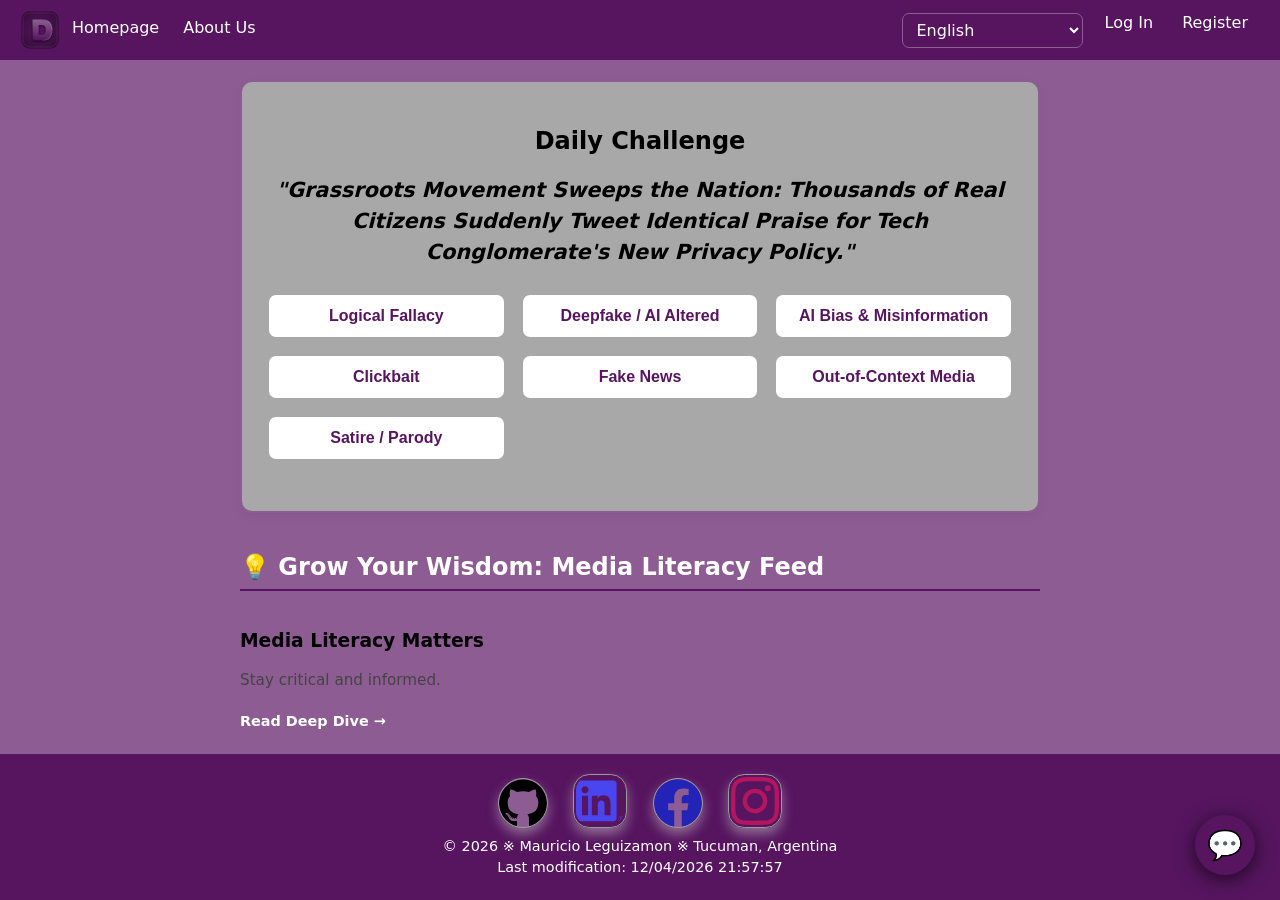
<file: index.html>
<!DOCTYPE html>
<html lang="en">
<head>
    <meta charset="UTF-8">
    <meta name="viewport" content="width=device-width, initial-scale=1.0">
    <meta name="author" content="Mauricio Leguizamon">
    <meta name="description" content="A website to grow your wisdom! Learn how to discern between good and bad content from any type of content. From Instagram post to CNN news!">
    <link rel="icon" href="images/debunked.svg">
    <title>Debunked - Homepage</title>
    <link rel="stylesheet" href="css/styles.css">
    <script src="js/main.mjs" type="module"></script>
</head>
<body>
    <header>
        <nav class="navBar">
            <section class="siteLinks">
                <img src="images/debunked.svg" alt="Debunked icon" width=" 40px" height="40px">
                <a href="https://mauricioleg.github.io/Final--Project/" data-i18n="nav_homepage">Homepage</a>
                <a href="https://mauricioleg.github.io/Final--Project/about-us.html" data-i18n="nav_about">About Us</a>
            </section>
            <section class="log-lang">
                <select id="language-selector">
                    🌐
                    <option value="en">English</option>
                    <option value="es-419">Español (Latam)</option>
                    <option value="es-ES">Español (España)</option>
                    <option value="pt-BR">Português</option>
                    <option value="ja">日本語</option>
                    <option value="ko">한국어</option>
                </select>
                <div id="auth-nav-container">
                    <a href="#" id="nav-login" data-i18n="nav_login">Log In</a>
                    <a href="#" id="nav-register" data-i18n="nav_register">Register</a>
                </div>
            </section>
        </nav>
    </header>

    <main>
        <div class="games">

        </div>

        <div class="news">

        </div>

    </main>
    
    <footer>
        <div class="container">
            <a href="https://github.com/MauricioLeg" target="_blank"><img src="images/github.svg" alt="Link to personal GitHub page" class="round"></a>
            <a href="https://www.linkedin.com/in/mauricio-leguizamon-2504292a5/" target="_blank"><img src="images/linkedin.svg" alt="Link to personal LinkedIn page" class="square"></a>
            <a href="https://www.facebook.com/mauricio.leguizamon.731" target="_blank"><img src="images/facebook.svg" alt="Link to personal Facebook page" class="round"></a>
            <a href="https://www.instagram.com/leguizamon2337/" target="_blank"><img src="images/instagram.svg" alt="Link to personal Instagram page" class="square"></a>
        </div>
        <div class="info">
            <p>© <span id="currentyear"></span> ※ Mauricio Leguizamon ※ Tucuman, Argentina</p>
            <p id="lastModified"></p>
        </div>
    </footer>
    <button id="contact-btn" title="Contact Us">💬</button>

    <div id="contact-modal" class="modal-overlay hidden">
        <div class="modal-card">
            <button id="close-btn" class="close-btn">&times;</button>
            <h2 data-i18n="contact-title">Get in Touch</h2>
            <form id="contact-form" novalidate>
                <div class="form-group">
                    <label for="email" data-i18n="contact-label-email">Email</label>
                    <input type="email" id="email" required placeholder="your.email@example.com">
                </div>
                <div class="form-group">
                    <label for="message-type" data-i18n="contact-label-purpose">Purpose</label>
                    <select id="message-type">
                        <option value="feedback" data-i18n="contact-feedback">General Feedback</option>
                        <option value="bug" data-i18n="contact-bug">Report a Bug</option>
                        <option value="suggestion" data-i18n="contact-suggestion">Suggest a Headline</option>
                    </select>
                </div>
                <div class="form-group">
                    <label for="message" data-i18n="contact-message">Message</label>
                    <textarea id="message" rows="4" required placeholder="Write your message here"></textarea>
                </div>
                    <button type="submit" class="submit-btn" data-i18n="contact-btn-submit">Send Message</button>
            </form>
            <div id="form-feedback" class="hidden"></div>
        </div>
    </div>
    <div id="auth-modal" class="modal-overlay hidden">
        <div class="modal-card">
            <button id="auth-close-btn" class="close-btn">&times;</button>
            <h2 id="auth-title">Register</h2>

            <form id="auth-form" novalidate>
                <div class="form-group">
                    <label for="auth-username">Username</label>
                    <input type="text" id="auth-username" required placeholder="Choose a username" autocomplete="username">
                </div>
                
                <div class="form-group" id="auth-age-group">
                    <label for="auth-age">Age</label>
                    <input type="number" id="auth-age" required placeholder="Your age" min="13">
                </div>

                <div class="form-group">
                    <label for="auth-password">Password</label>
                    <input type="password" id="auth-password" required placeholder="Enter password" autocomplete="current-password">
                </div>

                <button type="submit" class="submit-btn" id="auth-submit-btn">Create Account</button>
            </form>
            
            <p class="auth-toggle-container">
                <a href="#" id="auth-toggle-link">Already have an account? Log in here</a>
            </p>

            <div id="auth-feedback" class="auth-feedback hidden"></div>
        </div>
    </div>
</body>
</html>
</file>
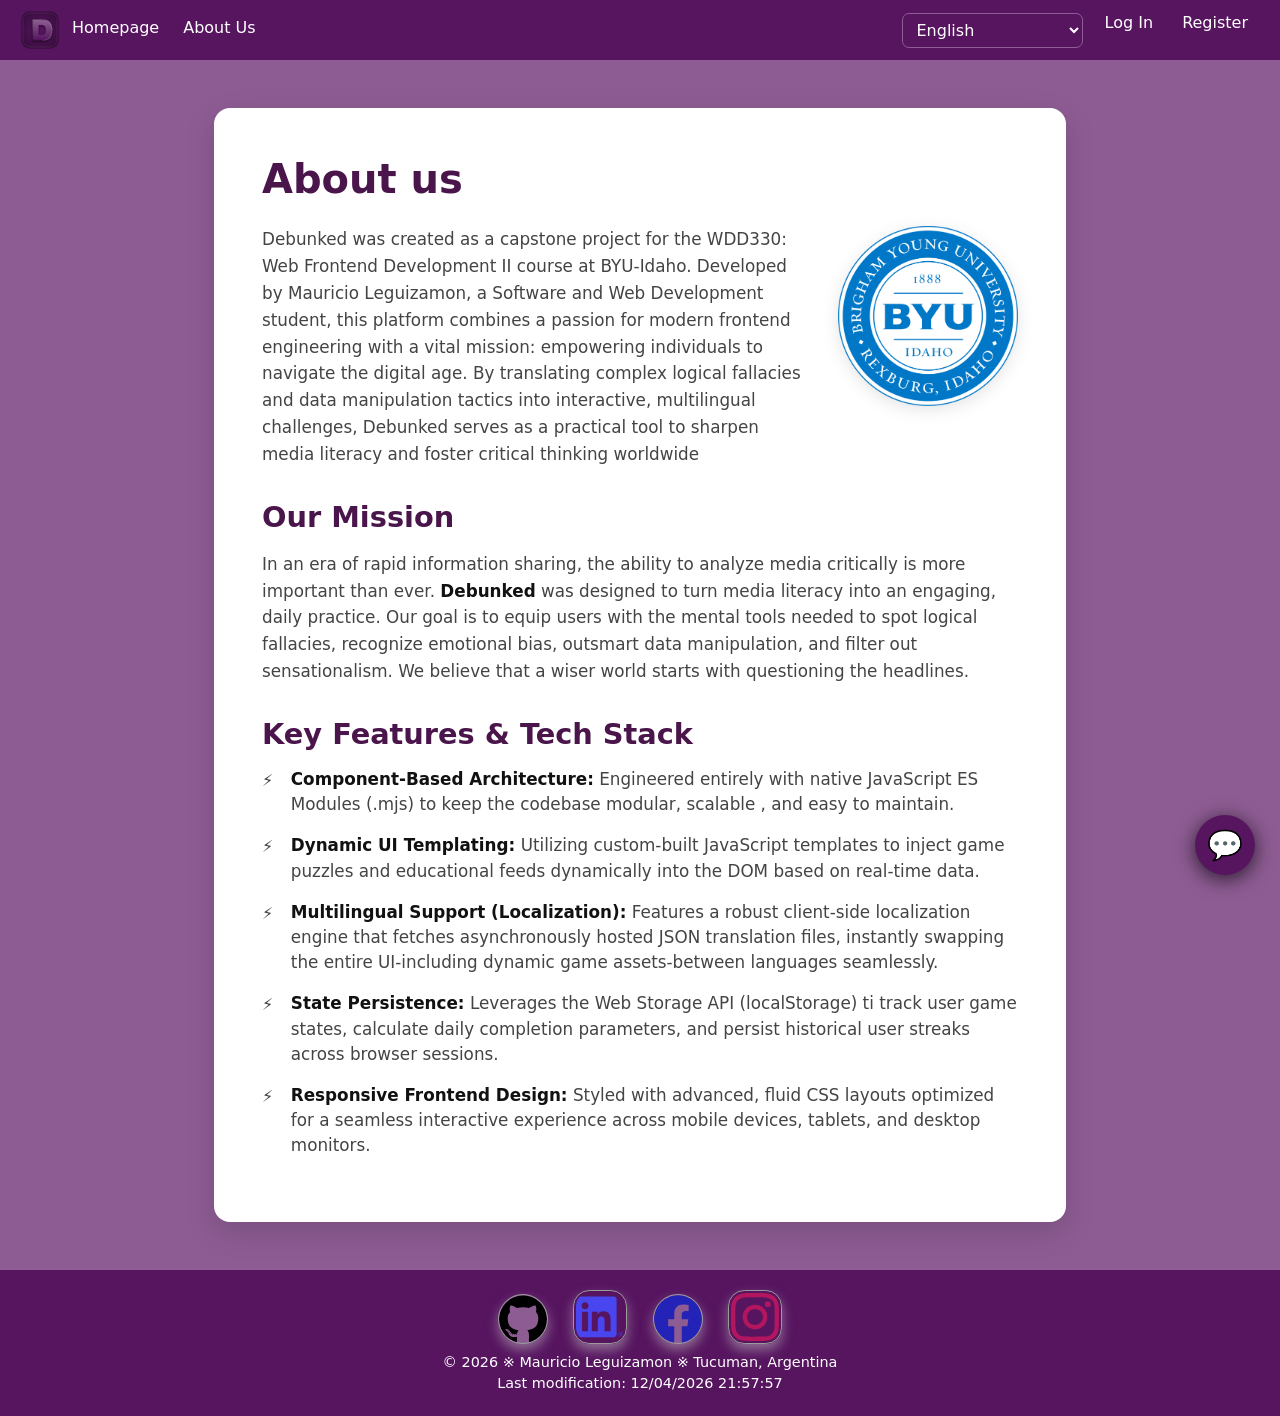
<file: about-us.html>
<!DOCTYPE html>
<html lang="en">
<head>
    <meta charset="UTF-8">
    <meta name="viewport" content="width=device-width, initial-scale=1.0">
    <meta name="author" content="Mauricio Leguizamon">
    <meta name="description" content="A website to grow your wisdom! Learn how to discern between good and bad content from any type of content. From Instagram post to CNN news!">
    <link rel="icon" href="images/debunked.svg">
    <title>Debunked - About us</title>
    <link rel="stylesheet" href="css/styles.css">
    <script src="js/main.mjs" type="module"></script>
</head>
<body>
    <header>
        <nav class="navBar">
            <section class="siteLinks">
                <img src="images/debunked.svg" alt="Debunked icon" width=" 40px" height="40px">
                <a href="https://mauricioleg.github.io/Final--Project/" data-i18n="nav_homepage">Homepage</a>
                <a href="https://mauricioleg.github.io/Final--Project/about-us.html" data-i18n="nav_about">About Us</a>
            </section>
            <section class="log-lang">
                <select id="language-selector">
                    🌐
                    <option value="en">English</option>
                    <option value="es-419">Español (Latam)</option>
                    <option value="es-ES">Español (España)</option>
                    <option value="pt-BR">Português</option>
                    <option value="ja">日本語</option>
                    <option value="ko">한국어</option>
                </select>
                <div id="auth-nav-container">
                    <a href="#" id="nav-login" data-i18n="nav_login">Log In</a>
                    <a href="#" id="nav-register" data-i18n="nav_register">Register</a>
                </div>
            </section>
        </nav>
    </header>

    <main class="about-container">
        <div class="about-card">
            <h1 data-i18n="about-title">About us</h1>
            <section class="about-intro">
                <div class="about-logo-wrapper">
                    <img src="images/Brigham_Young_University–Idaho_medallion.svg.png" alt="BYU-Idaho logo" width="200" height="200">
                </div>
                <p>Debunked was created as a capstone project for the WDD330: Web Frontend Development II course at BYU-Idaho. 
                    Developed by Mauricio Leguizamon, a Software and Web Development student, this platform combines a passion 
                    for modern frontend engineering with a vital mission: empowering individuals to navigate the digital age. 
                    By translating complex logical fallacies and data manipulation tactics into interactive, multilingual 
                    challenges, Debunked serves as a practical tool to sharpen media literacy and foster critical thinking worldwide</p>
            </section>
            <section class="about-mission">
                <h2 data-i18n="about-mission-title">Our Mission</h2>
                <p>In an era of rapid information sharing, the ability to analyze media critically is more important than ever.
                    <strong>Debunked</strong> was designed to turn media literacy into an engaging, daily practice. Our goal is to equip users 
                    with the mental tools needed to spot logical fallacies, recognize emotional bias, outsmart data 
                    manipulation, and filter out sensationalism. We believe that a wiser world starts with questioning the headlines.</p>
            </section>
            <section class="about-tech">
                <h2 data-i18n="about-tech-title">Key Features & Tech Stack</h2>
                <ul class="tech-list">
                    <li><strong>Component-Based Architecture:</strong> Engineered entirely with native JavaScript ES Modules (.mjs) to keep the codebase modular, scalable , and easy to maintain.</li>
                    <li><strong>Dynamic UI Templating:</strong> Utilizing custom-built JavaScript templates to inject game puzzles and educational feeds dynamically into the DOM based on real-time data.</li>
                    <li><strong>Multilingual Support (Localization):</strong> Features a robust client-side localization engine that fetches asynchronously hosted JSON translation files, instantly swapping the entire UI-including dynamic game assets-between languages seamlessly.</li>
                    <li><strong>State Persistence:</strong> Leverages the Web Storage API (localStorage) ti track user game states, calculate daily completion parameters, and persist historical user streaks across browser sessions.</li>
                    <li><strong>Responsive Frontend Design:</strong> Styled with advanced, fluid CSS layouts optimized for a seamless interactive experience across mobile devices, tablets, and desktop monitors.</li>
                </ul>
            </section>
        </div>
    </main>

    <footer>
        <div class="container">
            <a href="https://github.com/MauricioLeg" target="_blank"><img src="images/github.svg" alt="Link to personal GitHub page" class="round"></a>
            <a href="https://www.linkedin.com/in/mauricio-leguizamon-2504292a5/" target="_blank"><img src="images/linkedin.svg" alt="Link to personal LinkedIn page" class="square"></a>
            <a href="https://www.facebook.com/mauricio.leguizamon.731" target="_blank"><img src="images/facebook.svg" alt="Link to personal Facebook page" class="round"></a>
            <a href="https://www.instagram.com/leguizamon2337/" target="_blank"><img src="images/instagram.svg" alt="Link to personal Instagram page" class="square"></a>
        </div>
        <div class="info">
            <p>© <span id="currentyear"></span> ※ Mauricio Leguizamon ※ Tucuman, Argentina</p>
            <p id="lastModified"></p>
        </div>
    </footer>
    <button id="contact-btn" title="Contact Us">💬</button>

    <div id="contact-modal" class="modal-overlay hidden">
        <div class="modal-card">
            <button id="close-btn" class="close-btn">&times;</button>
            <h2 data-i18n="contact-title">Get in Touch</h2>
            <form id="contact-form" novalidate>
                <div class="form-group">
                    <label for="email" data-i18n="contact-label-email">Email</label>
                    <input type="email" id="email" required placeholder="your.email@example.com">
                </div>
                <div class="form-group">
                    <label for="message-type" data-i18n="contact-label-purpose">Purpose</label>
                    <select id="message-type">
                        <option value="feedback" data-i18n="contact-feedback">General Feedback</option>
                        <option value="bug" data-i18n="contact-bug">Report a Bug</option>
                        <option value="suggestion" data-i18n="contact-suggestion">Suggest a Headline</option>
                    </select>
                </div>
                <div class="form-group">
                    <label for="message" data-i18n="contact-message">Message</label>
                    <textarea id="message" rows="4" required placeholder="Write your message here"></textarea>
                </div>
                    <button type="submit" class="submit-btn" data-i18n="contact-btn-submit">Send Message</button>
            </form>
            <div id="form-feedback" class="hidden"></div>
        </div>
    </div>
    <div id="auth-modal" class="modal-overlay hidden">
        <div class="modal-card">
            <button id="auth-close-btn" class="close-btn">&times;</button>
            <h2 id="auth-title">Register</h2>

            <form id="auth-form" novalidate>
                <div class="form-group">
                    <label for="auth-username">Username</label>
                    <input type="text" id="auth-username" required placeholder="Choose a username" autocomplete="username">
                </div>
                
                <div class="form-group" id="auth-age-group">
                    <label for="auth-age">Age</label>
                    <input type="number" id="auth-age" required placeholder="Your age" min="13">
                </div>

                <div class="form-group">
                    <label for="auth-password">Password</label>
                    <input type="password" id="auth-password" required placeholder="Enter password" autocomplete="current-password">
                </div>

                <button type="submit" class="submit-btn" id="auth-submit-btn">Create Account</button>
            </form>
            
            <p class="auth-toggle-container">
                <a href="#" id="auth-toggle-link">Already have an account? Log in here</a>
            </p>

            <div id="auth-feedback" class="auth-feedback hidden"></div>
        </div>
    </div>
</body>
</html>
</file>
<file: css/styles.css>
:root {
    --primary-color: #571560;
    --secondary-color: #8d5c93;
    --third-color: #a8a8a8;
    --accent-color-1: #ffffff;
    --accent-color-2: #000000;
    --font-base: 'Segoe UI', system-ui, -apple-system, sans-serif;

}
body {
    margin: 0;
    padding: 0;
    box-sizing: border-box;
    font-family: var(--font-base);
    display: flex;
    flex-direction: column;
    min-height: 100vh;
    background-color: var(--secondary-color);
}

/********************** Navigation bar style **********************/
.navBar {
    display: flex;
    justify-content: space-between;
    background-color: var(--primary-color);
    padding: 10px 20px;
    margin: 0;
    align-items: center;
    align-self: center;
}
.navBar a,
.navBar p {
    color: var(--accent-color-1);
    text-decoration: none;
    padding: 8px 12px;
}
.navBar a:hover {
    background-color: #6d1a78;
}

.log-lang {
    display: flex;
}
#language {
    background-color: var(--primary-color);
    border: none;
    font-size: large;
}
.siteLinks {
    display: flex;
    justify-content: center;
}

/************** User profile button styling **************/
.user-profile-menu {
    position: relative;
    display: inline-block;
}
.nav-username-btn {
    background: none;
    border: none;
    color: var(--text-color, #ffffff);
    font-size: 1rem;
    font-weight: bold;
    cursor: pointer;
    padding: 5px 10px;
}
.dropdown-content {
    position: absolute;
    right: 0;
    top: 100%;
    background-color: #ffffff;
    box-shadow: 0px 4px 12px rgba(0, 0, 0, 0.15);
    border-radius: 6px;
    min-width: 120px;
    z-index: 1000;
    overflow: hidden;
}
.dropdown-content a {
    color: #333333;
    padding: 10px 15px;
    text-decoration: none;
    display: block;
    font-size: 0.9rem;
    text-align: right;
}
.dropdown-content a:hover {
    background-color: #f1f1f1;
}
.hidden {
    display: none;
}

/*********************** Main content ***********************/
main {
    flex: 1;
    max-width: 800px;
    width: 100%;
    margin: 0 auto;
    padding: 20px;
}
.puzzle-card {
    background-color: var(--third-color);
    color: var(--accent-color-2);
    border: 2px solid var(--secondary-color);
    border-radius: 12px;
    padding: 25px;
    box-shadow: 0 4px 10px rgba(0, 0, 0, 0.05);
    text-align: center;
    margin-bottom: 30px;
}
.headline {
    font-size: 1.3rem;
    font-weight: 600;
    font-style: italic;
    margin: 20px 0;
    color: var(--accent-color-2);
    line-height: 1.5;
}
.choices {
    display: grid;
    grid-template-columns: repeat(auto-fit, minmax(180px, 1fr));
    gap: 15px;
    margin: 25px 0;
}
.choice-btn {
    background-color: var(--accent-color-1);
    color: var(--primary-color);
    border: 2px solid var(--third-color);
    padding: 12px 20px;
    font-size: 1rem;
    font-weight: bold;
    border-radius: 9px;
    cursor: pointer;
    transition: all 0.2s ease;
}
.choice-btn:hover {
    background-color: var(--secondary-color);
    color: var(--accent-color-2);
}

#feedback {
    margin-top: 20px;
    padding: 15px;
    border-radius: 8px;
    font-weight: 500;
    line-height: 1.4;
}
.feedback-success {
    background-color: #e8f5e9;
    color: var(--accent-color-2);
    border: 1px solid var(--third-color);
}
.feedback-error {
    background-color: #ffebee;
    color: #830000;
    border: 1px solid #000000;
}
.hidden {
    display: none;
}

/************** News Section **************/
.news-section {
    margin-top: 40px;
}
.section-title {
    color: var(--accent-color-1);
    font-size: 1.5rem;
    margin-bottom: 20px;
    border-bottom: 2px solid var(--primary-color);
    padding-bottom: 8px;
}
.news-grid {
    display: grid;
    grid-template-columns: repeat(auto-fit, minmax(300px, 1fr));
    gap: 20px;
}
.news-card {
    background-color: var(--accent-color-1);
    border-radius: 8px;
    padding: 20px;
    box-shadow: 0 4px 10px rgba(0, 0, 0, 0.1);
    display: flex;
    flex-direction: column;
    justify-content: space-between;
}
.news-card h3 {
    margin-top: 0;
    color: var(--accent-color-2);
    font-size: 1.2rem;
}
.news-snippet {
    color: #444;
    font-size: 0.95rem;
    line-height: 1.4;
    margin-bottom: 20px;
}
.read-more-btn {
    align-self: flex-start;
    color: var(--accent-color-1);
    text-decoration: none;
    font-weight: bold;
    font-size: 0.9rem;
    transition: color 0.2s ease;
}
.read-more-btn:hover {
    color: var(--secondary-color);
}

/************** Footer  **************/
footer {
    background-color: var(--primary-color);
    color: var(--accent-color-1);
    padding: 20px;
    text-align: center;
}

footer a {
    color: var(--accent-color-1);
    margin: 0 10px;
    text-decoration: none;
    font-size: 1.2rem;
    display: inline-block;
    transition: color 0.3s ease, transform 0.3s ease;
}
footer a img {
    border: 1px solid #9b9b9b;
    box-shadow: 0 6px 12px rgba(200, 200, 200, 0.5);
    transition: box-shadow 0.3s ease;
}
.round {
    background-color: var(--secondary-color);
    border-radius: 50%;
}
.square {
    border-radius: 30%;
    padding: 2px;
}
footer a img:hover {
    color: var(--accent-color-2);
    transform: scale(1.1);
    box-shadow: 0 10px 20px rgba(200, 200, 200, 0.6);
}
footer .container {
    margin-top: auto;
}
.info p {
    margin: 5px 0;
    font-size: 0.9rem;
}

/*********** Language Selector ***********/
#language-selector {
    background-color: var(--primary-color);
    color: var(--accent-color-1);
    border: 1px solid var(--secondary-color);
    border-radius: 7px;
    padding: 6px 10px;
    font-size: 1rem;
    font-family: var(--font-base);
    cursor: pointer;
    outline: none;
    margin-right: 10px;
}

/***************** Contact us Modal *****************/
#contact-btn {
    position: fixed;
    bottom: 25px;
    right: 25px;
    background-color: var(--primary-color, #4a154b);
    color: white;
    border: none;
    border-radius: 50%;
    width: 60px;
    height: 60px;
    font-size: 1.8rem;
    cursor: pointer;
    box-shadow: 0 4px 20px rgba(0, 0, 0, 0.7);
    z-index: 999;
    transition: transform 0.2s ease, background-color 0.2s ease;
    display: flex;
    justify-content: center;
    align-items: center;
}
#contact-btn:hover {
    transform: scale(1.1);
    background-color: #360f37;
}
.modal-overlay {
    position: fixed;
    top: 0;
    left: 0;
    width: 100%;
    height: 100%;
    background-color: rgba(0, 0, 0, 0.5);
    backdrop-filter: blur(5px);
    display: flex;
    justify-content: center;
    align-items: center;
    z-index: 1000;
    animation: fadeInOverlay 0.3s ease-out forwards;
}
.modal-card {
    background: #ffffff;
    padding: 2.5rem;
    border-radius: 20px;
    width: 90%;
    max-width: 460px;
    position: relative;
    box-shadow: 0 15px 35px rgba(0, 0, 0, 0.3);
    font-family: inherit;
    box-sizing: border-box;
    animation: slideDownCard 0.4s cubic-bezier(0.16, 1, 0.3, 1) forwards;
}
.modal-card h2 {
    color: #4a154b;
    font-size: 2.2rem;
    font-weight: 800;
    text-align: center;
    margin-top: 0;
    margin-bottom: 1.8rem;
}
.form-group {
    display: flex;
    flex-direction: column;
    align-items: flex-start;
    margin-bottom: 1.2rem;
    width: 100%;
}
.form-group label {
    font-weight: 700;
    color: #111111;
    margin-bottom: 0.4rem;
    font-size: 0.95rem;
}
.form-group input, 
.form-group select, 
.form-group textarea {
    width: 100%;
    padding: 0.75rem 1rem;
    border: 2px solid #222222;
    border-radius: 10px;
    font-size: 1rem;
    font-family: inherit;
    box-sizing: border-box;
    outline: none;
    transition: border-color 0.2s, box-shadow 0.2s;
}
.form-group select {
    appearance: none;
    -webkit-appearance: none;
    -moz-appearance: none;
    background-image: url("data:image/svg+xml;charset=UTF-8,%3csvg xmlns='http://www.w3.org/2000/svg' viewBox='0 0 24 24' fill='none' stroke='%23222222' stroke-width='2' stroke-linecap='round' stroke-linejoin='round'%3e%3cpolyline points='6 9 12 15 18 9'%3e%3c/polyline%3e%3c/svg%3e");
    background-repeat: no-repeat;
    background-position: right 1rem center;
    background-size: 1.2rem;
    padding-right: 2.5rem;
}
.form-group textarea {
    resize: none;
}
.form-group input:focus, 
.form-group select:focus, 
.form-group textarea:focus {
    border-color: #4a154b;
    box-shadow: 0 0 0 4px rgba(74, 21, 75, 0.15);
}
.submit-btn {
    width: 100%;
    background-color: #4a154b;
    color: #ffffff;
    border: none;
    border-radius: 50px;
    padding: 0.9rem;
    font-size: 1.1rem;
    font-weight: 700;
    cursor: pointer;
    margin-top: 0.5rem;
    box-shadow: 0 4px 12px rgba(74, 21, 75, 0.3);
    transition: background-color 0.2s, transform 0.1s;
}
.submit-btn:hover {
    background-color: #360f37;
}
.submit-btn:active {
    transform: scale(0.98);
}
.close-btn {
    position: absolute;
    top: 20px;
    right: 20px;
    background: none;
    border: none;
    font-size: 1.8rem;
    cursor: pointer;
    color: #555555;
    line-height: 1;
    transition: color 0.2s;
}
.close-btn:hover {
    color: #000000;
}
#form-feedback {
    margin-top: 1.2rem;
    padding: 0.75rem;
    border-radius: 10px;
    text-align: center;
    font-weight: bold;
    font-size: 0.95rem;
    animation: fadeInOverlay 0.25s ease-in-out;
}
#form-feedback.success {
    background-color: #e6f4ea;
    color: #137333;
}
#form-feedback.error {
    background-color: #fce8e6;
    color: #c5221f;
}
.hidden {
    display: none;
}

/************** About us page **************/
.about-container {
    max-width: 900px;
    margin: 3rem auto;
    padding: 0 1.5rem;
    box-sizing: border-box;
}
.about-card {
    background-color: #ffffff;
    color: #222222;
    padding: 3rem;
    border-radius: 16px;
    box-shadow: 0 10px 30px rgba(0, 0, 0, 0.15);
}
.about-card h1 {
    color: #4a154b;
    font-size: 2.5rem;
    font-weight: 800;
    margin-top: 0;
    margin-bottom: 1.5rem;
}
.about-card h2 {
    color: #4a154b;
    font-size: 1.8rem;
    font-weight: 700;
    margin-top: 2rem;
    margin-bottom: 1rem;
}
.about-card p {
    font-size: 1.05rem;
    line-height: 1.6;
    color: #444444;
    margin-bottom: 1.2rem;
}
.about-card strong {
    color: #111111;
}
.about-intro {
    display: block;
    width: 100%;
}
.about-logo-wrapper {
    float: right;
    margin-left: 2rem;
    margin-bottom: 1rem;
    max-width: 180px;
    width: 100%;
}
.about-logo-wrapper img {
    width: 100%;
    height: auto;
    display: block;
    filter: drop-shadow(0 4px 8px rgba(0, 0, 0, 0.1));
}
.about-divider {
    clear: both; 
    border: none;
    border-top: 2px solid #eeeeee;
    margin: 2.5rem 0;
}
.tech-list {
    list-style: none;
    padding-left: 0;
}
.tech-list li {
    font-size: 1.05rem;
    line-height: 1.5;
    margin-bottom: 1rem;
    padding-left: 1.8rem;
    position: relative;
    color: #444444;
}
.tech-list li::before {
    content: "⚡";
    position: absolute;
    left: 0;
    top: 2px;
    font-size: 1rem;
}

/******************* Auth Modal style *******************/
.auth-toggle-container {
    text-align: center;
    margin-top: 15px;
}
.auth-toggle-link {
    text-decoration: none;
    transition: color 0.2s ease;
}
.auth-toggle-link:hover {
    color: #360f37;
    text-decoration: underline;
}
.auth-feedback {
    margin-top: 15px;
    text-align: center;
    padding: 10px;
    border-radius: 8px;
    animation: fadeInOverlay 0.25s ease-in-out;
}
.auth-feedback.success {
    background-color: #e6f4ea;
    color: #137333;
    border: 1px solid #137333;
}
.auth-feedback.error {
    background-color: #fce8e6;
    color: #c5221f;
    border: 1px solid #c5221f;
}

/************** Modals styling **************/
@keyframes fadeInOverlay {
    from {
        opacity: 0;
    }
    to {
        opacity: 1;
    }
}

@keyframes slideDownCard {
    from {
        opacity: 0;
        transform: translateY(-30px) scale(0.95);
    }
    to {
        opacity: 1;
        transform: translateY(0) scale(1);
    }
}
</file>
